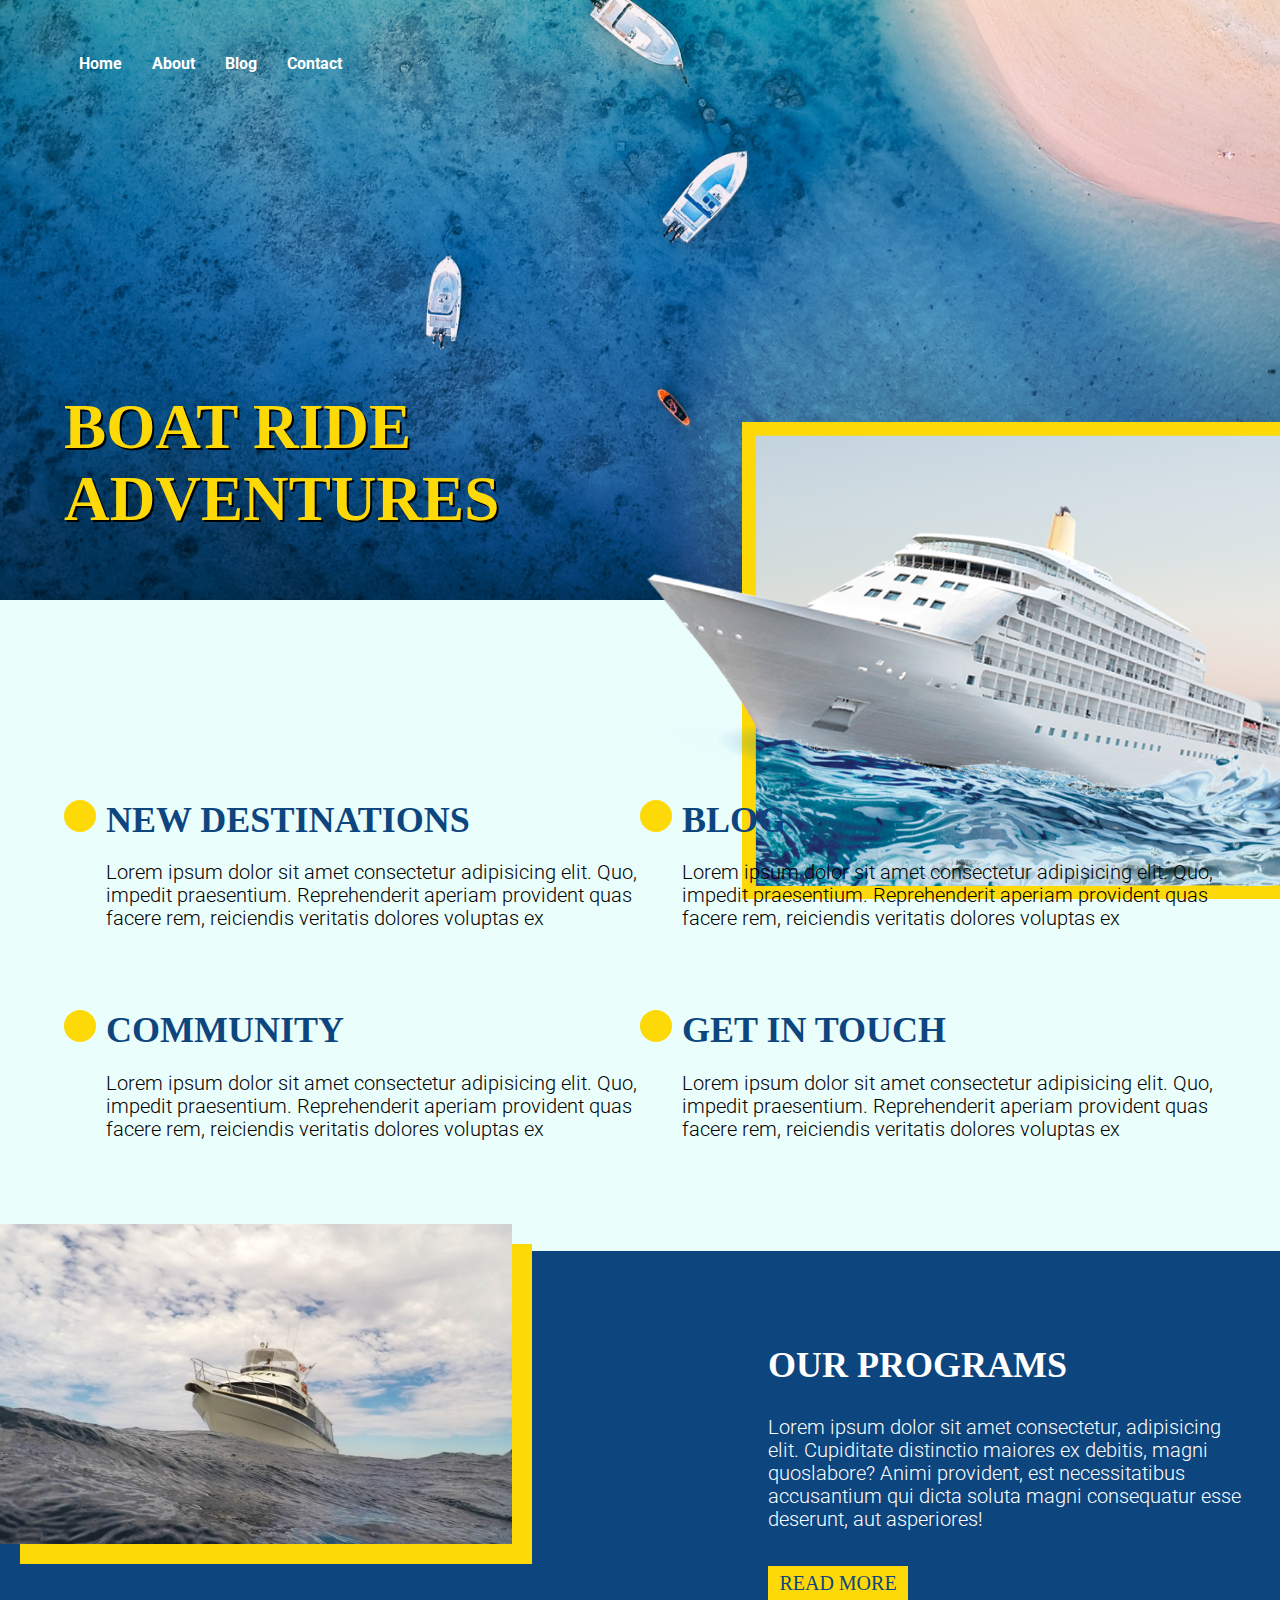
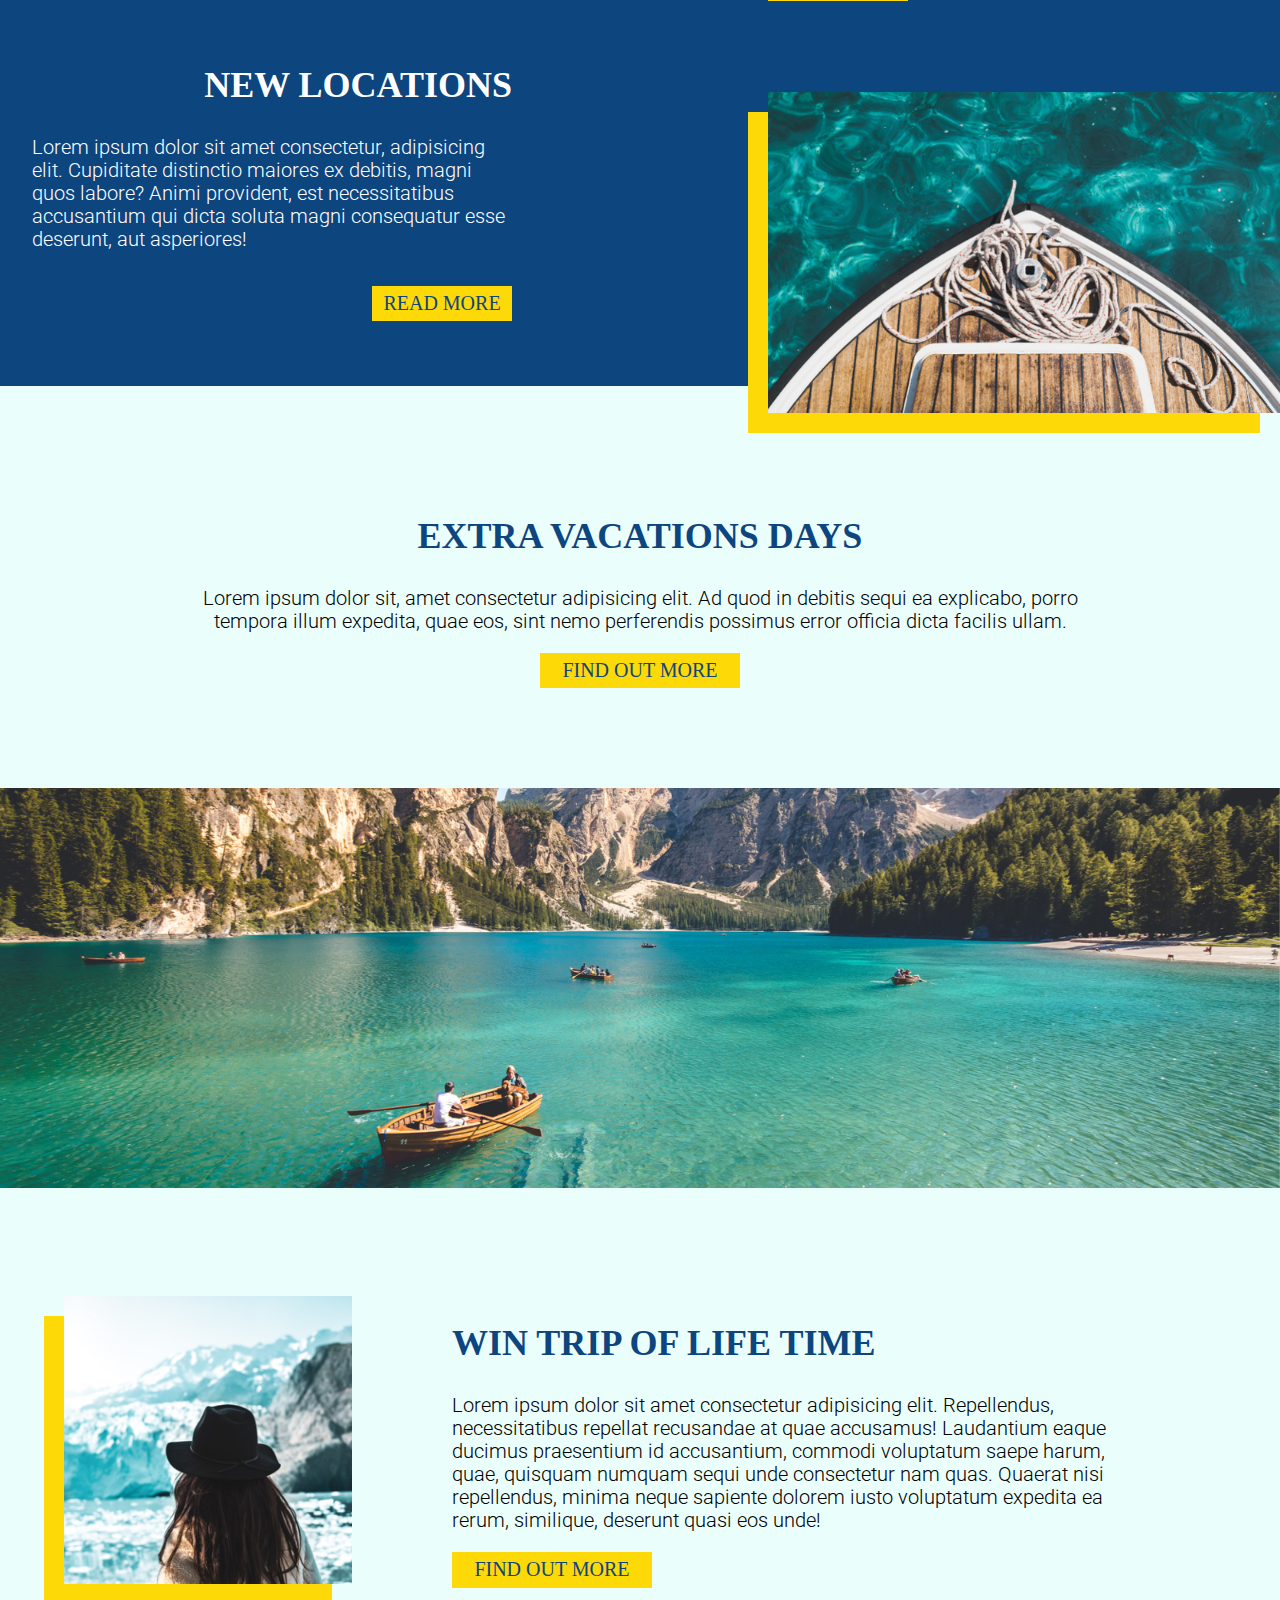
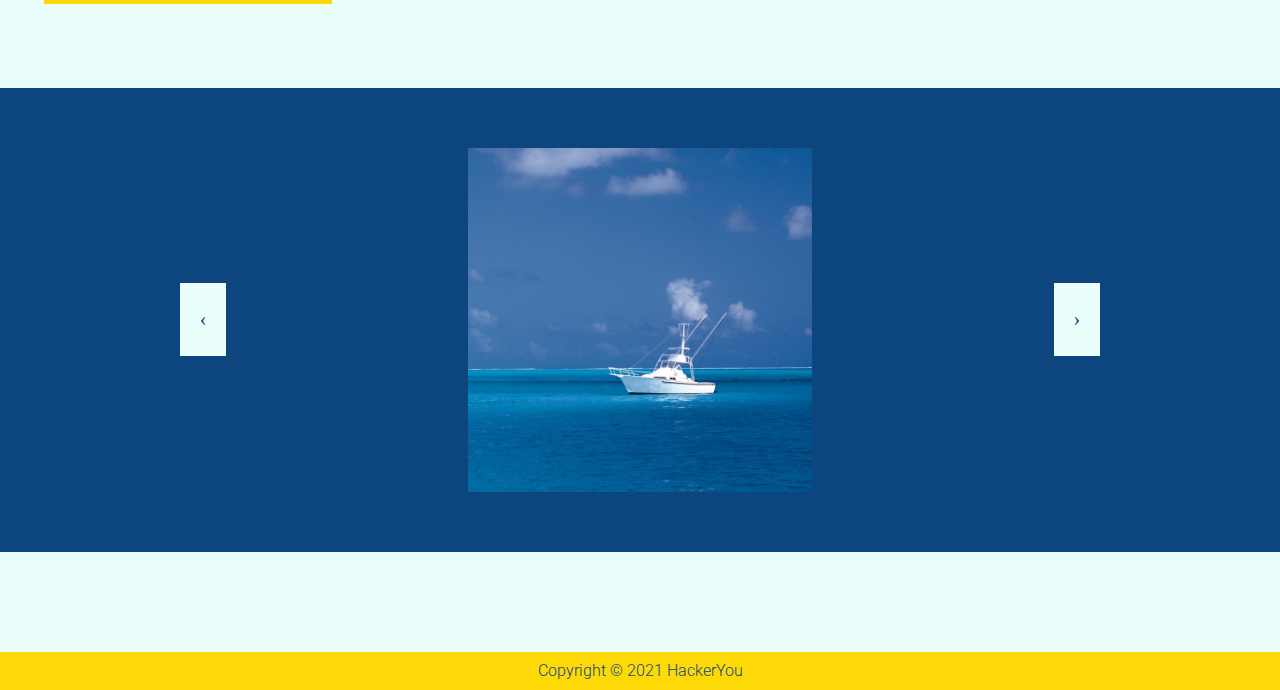
<file: index.html>
<!DOCTYPE html>
<html lang="en">

<head>
  <meta charset="UTF-8">
  <meta name="viewport" content="width=device-width, initial-scale=1.0">
  <title>BOAT RIDE ADVENTURES</title>
  <link rel="stylesheet" href="https://use.fontawesome.com/releases/v5.15.2/css/all.css" integrity="sha384-vSIIfh2YWi9wW0r9iZe7RJPrKwp6bG+s9QZMoITbCckVJqGCCRhc+ccxNcdpHuYu" crossorigin="anonymous">
  <link rel="preconnect" href="https://fonts.gstatic.com">
  <link href="https://fonts.googleapis.com/css2?family=IM+Fell+English:ital@1&family=Roboto:wght@400;700&display=swap"
    rel="stylesheet">
  <link rel="stylesheet" href="./styles/style.css">

</head>

<body>
  <header class="index-header">
    <div class="wrapper">
      <nav>
        <div class="open-nav"><i class="fa fa-bars"></i></div>
        <ul class="nav-container">
          <li><a href="./index.html">Home</a></li>
          <li><a href="#">About</a></li>
          <li><a href="./blog.html">Blog</a></li>
          <li><a href="./contact.html">Contact</a></li>
        </ul>
      </nav>
      <h1>BOAT RIDE <br>ADVENTURES</h1>
    </div>
    <img src="./assets/home-box-header.png" alt="cruise-ship">
  </header>
  <main class="index-main">
    <section class="index-section">      
      <div class="wrapper first-wrapper">
        <div>
            <div class="icon-content-container">
              <div class="icon-container"><i class="fas fa-map-marker-alt"></i></div>
              <div class="content-container">
                <h2>NEW DESTINATIONS</h2>
                <p>Lorem ipsum dolor sit amet consectetur adipisicing elit. Quo, impedit praesentium. Reprehenderit aperiam
                  provident quas facere rem, reiciendis veritatis dolores voluptas ex</p>
              </div>
            </div>
            <div class="icon-content-container">
                <div class="icon-container"><i class="fas fa-users"></i></div>
                <div class="content-container">
                  <h2>COMMUNITY</h2>
                  <p>Lorem ipsum dolor sit amet consectetur adipisicing elit. Quo, impedit praesentium. Reprehenderit aperiam
                    provident quas facere rem, reiciendis veritatis dolores voluptas ex</p>
                </div>
              </div>
          </div>
          <div> 
            <div class="icon-content-container">
              <div class="icon-container"><i class="fas fa-file"></i></div>
              <div class="content-container">
                <h2>BLOG</h2>
                <p>Lorem ipsum dolor sit amet consectetur adipisicing elit. Quo, impedit praesentium. Reprehenderit aperiam
                  provident quas facere rem, reiciendis veritatis dolores voluptas ex</p>
              </div>
            </div>
            <div class="icon-content-container">
              <div class="icon-container"><i class="fas fa-phone"></i></div>
              <div class="content-container">
                <h2>GET IN TOUCH</h2>
                <p>Lorem ipsum dolor sit amet consectetur adipisicing elit. Quo, impedit praesentium. Reprehenderit aperiam
                  provident quas facere rem, reiciendis veritatis dolores voluptas ex</p>
              </div>
            </div>
          </div>
      </div>
    </section>
    <section class="second-wrapper">
      <div class="new-location-container">
        <img src="./assets/left-image.jpg" alt="a yacht on a wave">
        <div class="wrapper">
          <h2>NEW LOCATIONS</h2>
          <p>Lorem ipsum dolor sit amet consectetur, adipisicing elit. Cupiditate distinctio maiores ex debitis, magni
            quos labore? Animi provident, est necessitatibus accusantium qui dicta soluta magni consequatur esse deserunt,
            aut asperiores!</p>
          <button>READ MORE</button>
        </div>
      </div>
      <div class="our-program-container">
        <div class="wrapper">
          <h2>OUR PROGRAMS</h2>
          <p>Lorem ipsum dolor sit amet consectetur, adipisicing elit. Cupiditate distinctio maiores ex debitis, magni
            quoslabore? Animi provident, est necessitatibus accusantium qui dicta soluta magni consequatur esse deserunt,
            aut
            asperiores!</p>
          <button>READ MORE</button>
        </div>
        <img src="./assets/right-image.jpg" alt="birds eye view head on a boat">
      </div>
    </section>
    <section class="third-section">
      <div class="wrapper">
        <div>
          <h2>EXTRA VACATIONS DAYS</h2>
          <p>Lorem ipsum dolor sit, amet consectetur adipisicing elit. Ad quod in debitis sequi ea explicabo, porro
            tempora illum expedita, quae eos, sint nemo perferendis possimus error officia dicta facilis ullam.</p>
          <button>FIND OUT MORE</button>
        </div>
      </div>
      <img src="./assets/banner.jpg" alt="people rowing boat in clear lake">
    </section>
    <section class="fourth-section">
      <div class="wrapper">
        <img src="./assets/small-box.jpg" alt="person looking at some mountains covered with snow">
        <div>
          <h2>WIN TRIP OF LIFE TIME</h2>
          <p>Lorem ipsum dolor sit amet consectetur adipisicing elit. Repellendus, necessitatibus repellat recusandae at
            quae accusamus! Laudantium eaque ducimus praesentium id accusantium, commodi voluptatum saepe harum, quae,
            quisquam numquam sequi unde consectetur nam quas. Quaerat nisi repellendus, minima neque sapiente dolorem
            iusto voluptatum expedita ea rerum, similique, deserunt quasi eos unde!</p>
          <button>FIND OUT MORE</button>
        </div>
      </div>
    </section>

    <section class="gallery carousel-container">
      <div class="wrapper">
        <div class="prev-next-container">
          <button id="previous-button" class="previous">&#8249;</button>
        </div>
        <img class= "gallery-image" id="image-one" src="./assets/gallery-image-3.jpg" alt="a yacht floating on the ocean">
        <!-- <img class="gallery-image" id="image-two" src="./assets/gallery-image-1.jpg" alt="handrail on side of a yacht">
        <img class="gallery-image" id="image-three" src="./assets/gallery-image-2.jpg" alt="sails of a boat">         -->
        <div class="prev-next-container">
          <button id="next-button" class="next">&#8250;</button>
        </div>
      </div>
    </section>
  </main>
  <footer>
    <p>Copyright &copy; 2021 HackerYou</p>
  </footer>
  <script src="script.js"></script>
</body>

</html>
</file>
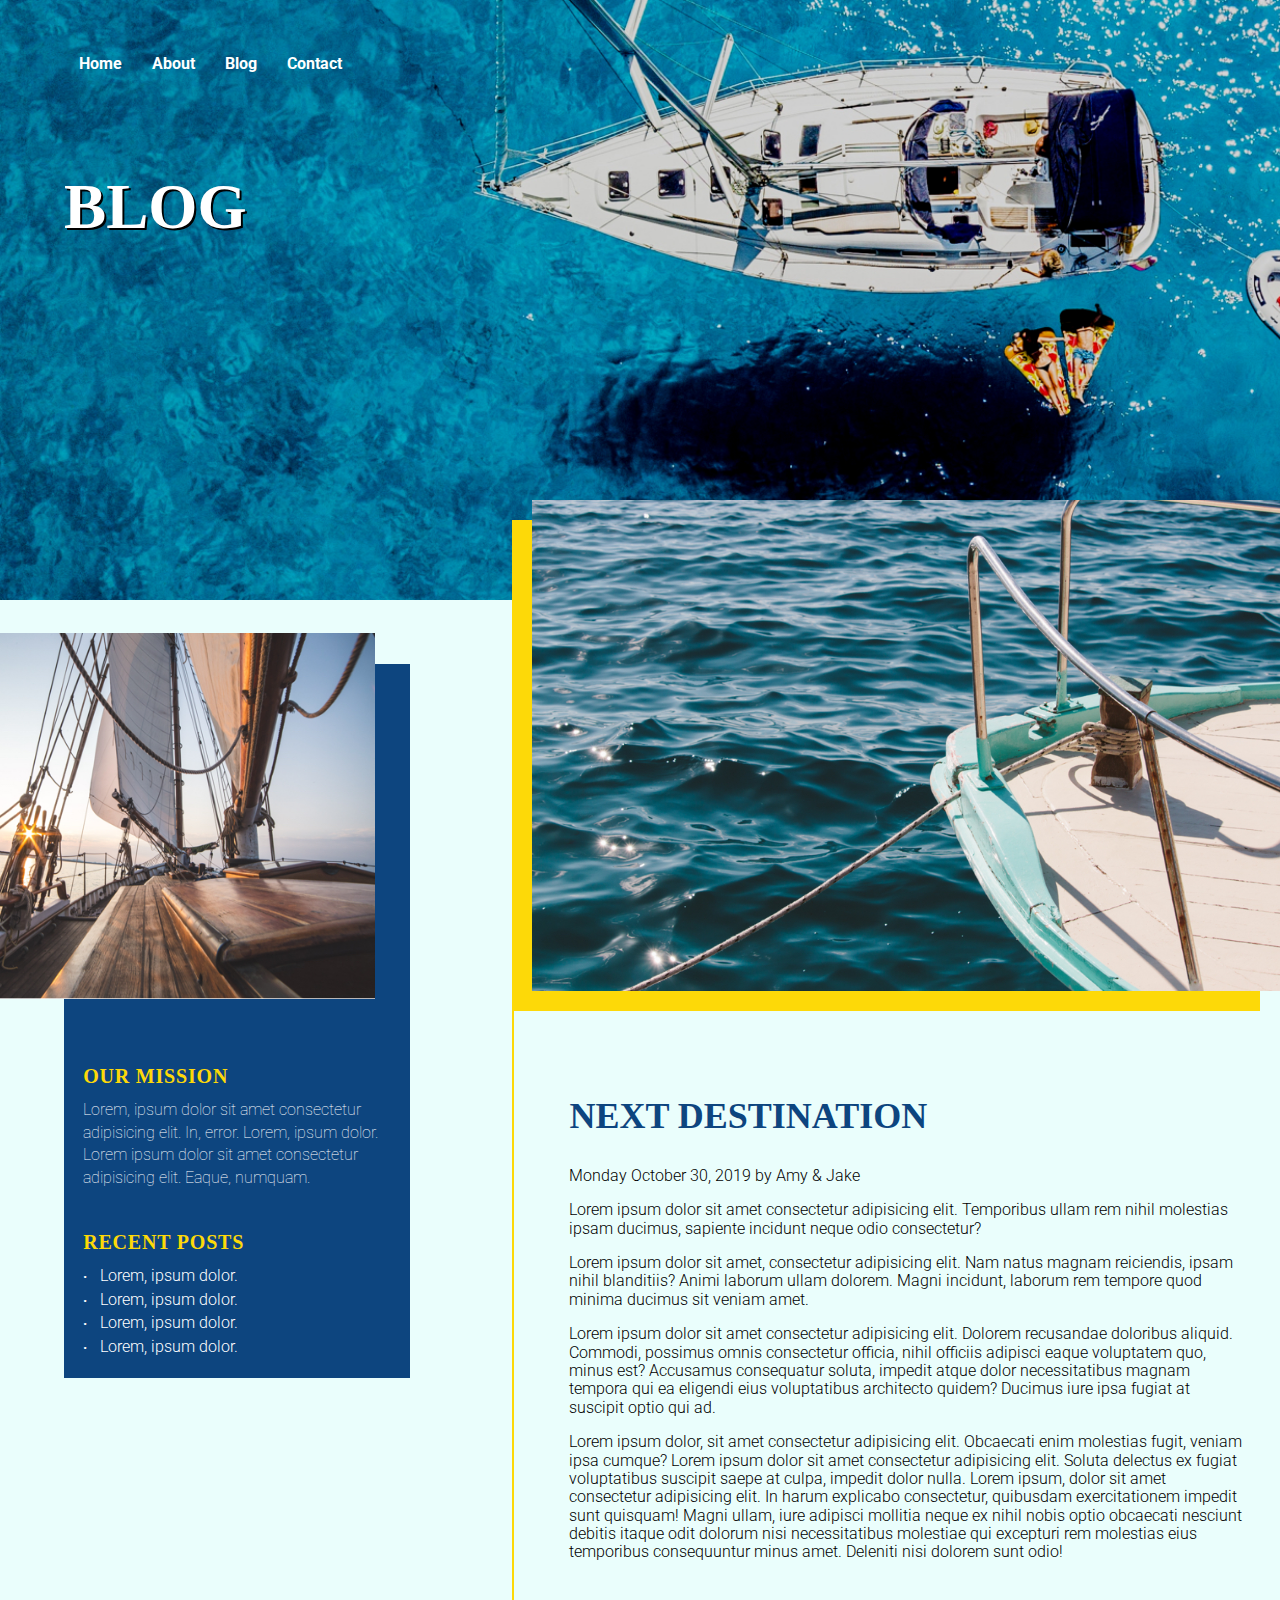
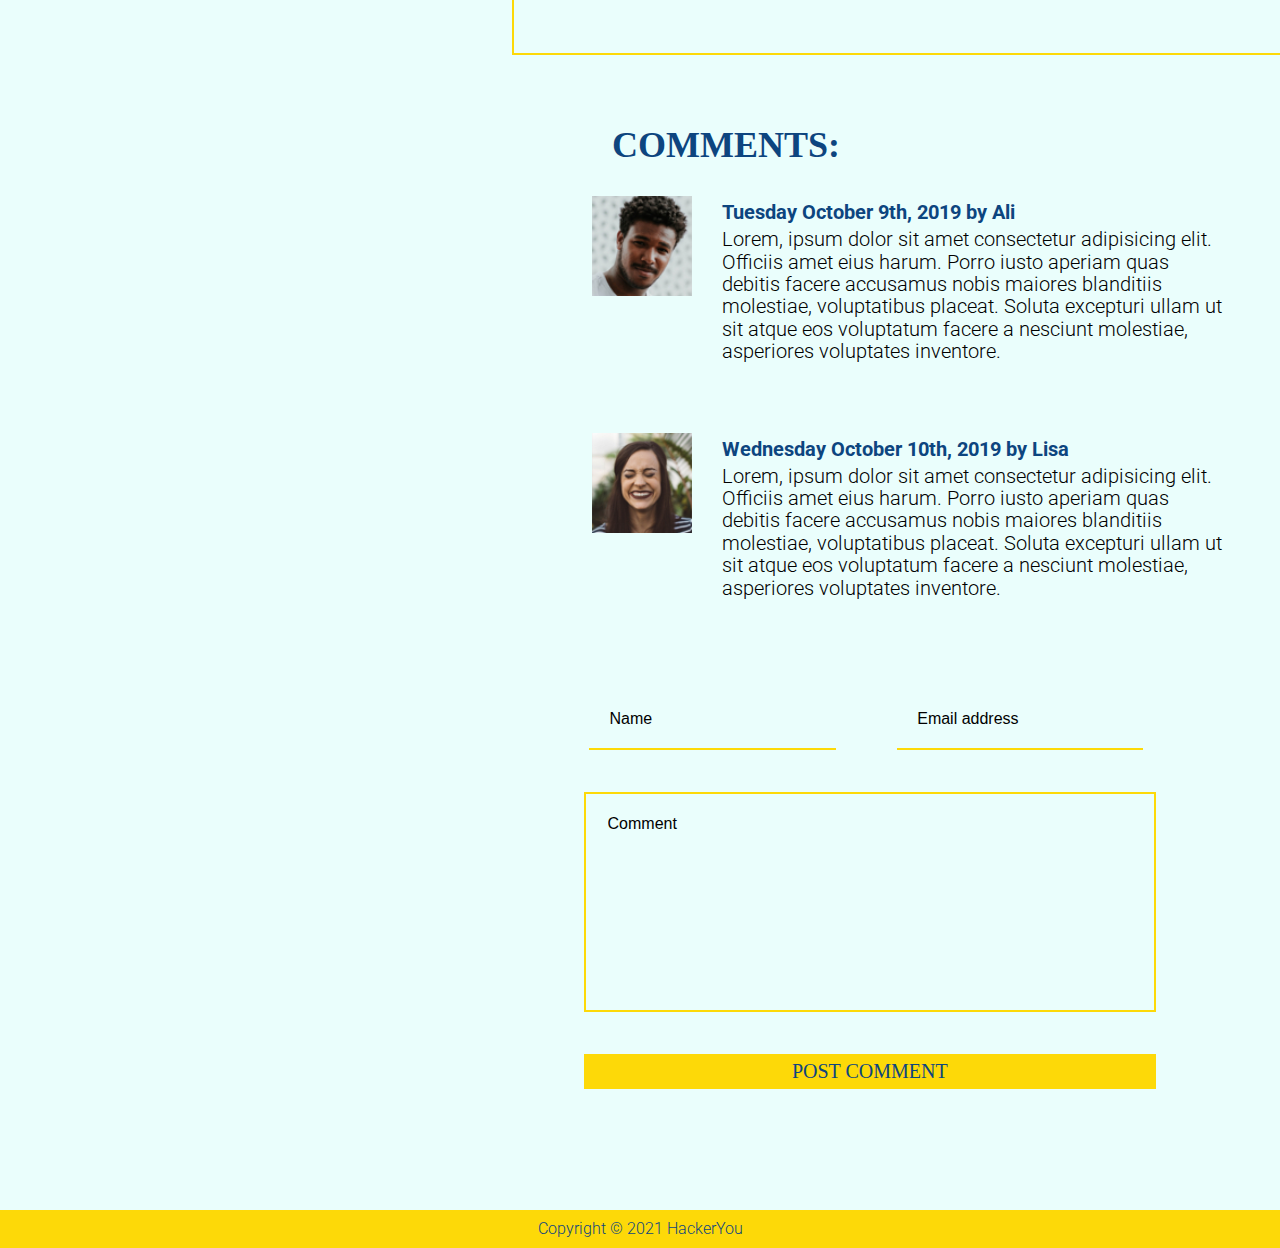
<file: blog.html>
<!DOCTYPE html>
<html lang="en">
<head>
    <meta charset="UTF-8">
    <meta name="viewport" content="width=device-width, initial-scale=1.0">
    <link rel="preconnect" href="https://fonts.gstatic.com">
    <link href="https://fonts.googleapis.com/css2?family=IM+Fell+English:ital@1&family=Roboto:wght@400;700&display=swap" rel="stylesheet">
    <link rel="stylesheet" href="./styles/style.css">
    <title>BLOG</title>
</head>
<body>
    <header class="blog-header">
        <div class="wrapper">
            <nav>
              <div class="open-nav"><i class="fa fa-bars"></i></div>
              <ul class="nav-container">
                <li><a href="./index.html">Home</a></li>
                <li><a href="#">About</a></li>
                <li><a href="./blog.html">Blog</a></li>
                <li><a href="./contact.html">Contact</a></li>
              </ul>
            </nav>
            <h1>BLOG</h1>
        </div>
    </header>
    <div class="blog-container">
      <aside class="wrapper">
        <div class="blog-aside-container">
          <img src="./assets/blog-side-image.jpg" alt="deck of big wooden ship">
          <div>
              <h3>OUR MISSION</h3>
              <p>Lorem, ipsum dolor sit amet consectetur adipisicing elit. In, error. Lorem, ipsum dolor. Lorem ipsum dolor sit amet consectetur adipisicing elit. Eaque, numquam.</p>
          </div>
          <div>
              <h3>RECENT POSTS</h3>
              <ul>
                  <li>Lorem, ipsum dolor.</li>
                  <li>Lorem, ipsum dolor.</li>
                  <li>Lorem, ipsum dolor.</li>
                  <li>Lorem, ipsum dolor.</li>
              </ul>
          </div>
        </div>
      </aside>
      <main class="wrapper">
          <section class="blog-main">
              <img src="./assets/blog-post-image.jpg" alt="a yacht on the ocean tied up">
              <article>
                  <div class="wrapper">
                      <h2>NEXT DESTINATION</h2>
                      <p>Monday October 30, 2019 by Amy & Jake</p>
                      <p>Lorem ipsum dolor sit amet consectetur adipisicing elit. Temporibus ullam rem nihil molestias ipsam ducimus, sapiente incidunt neque odio consectetur?</p>
                      <p>Lorem ipsum dolor sit amet, consectetur adipisicing elit. Nam natus magnam reiciendis, ipsam nihil blanditiis? Animi laborum ullam dolorem. Magni incidunt, laborum rem tempore quod minima ducimus sit veniam amet.</p>
                      <p>Lorem ipsum dolor sit amet consectetur adipisicing elit. Dolorem recusandae doloribus aliquid. Commodi, possimus omnis consectetur officia, nihil officiis adipisci eaque voluptatem quo, minus est? Accusamus consequatur soluta, impedit atque dolor necessitatibus magnam tempora qui ea eligendi eius voluptatibus architecto quidem? Ducimus iure ipsa fugiat at suscipit optio qui ad.</p>
                      <p>Lorem ipsum dolor, sit amet consectetur adipisicing elit. Obcaecati enim molestias fugit, veniam ipsa cumque? Lorem ipsum dolor sit amet consectetur adipisicing elit. Soluta delectus ex fugiat voluptatibus suscipit saepe at culpa, impedit dolor nulla. Lorem ipsum, dolor sit amet consectetur adipisicing elit. In harum explicabo consectetur, quibusdam exercitationem impedit sunt quisquam! Magni ullam, iure adipisci mollitia neque ex nihil nobis optio obcaecati nesciunt debitis itaque odit dolorum nisi necessitatibus molestiae qui excepturi rem molestias eius temporibus consequuntur minus amet. Deleniti nisi dolorem sunt odio!</p>
                  </div>
              </article>  
          </section>
          <section class="blog-section">
              <div>
                  <h2>COMMENTS:</h2>
                  <div class="blog-comment">
                      <img src="./assets/comment-1.jpg" alt="avatar of Ali">
                      <p>
                          <span>Tuesday October 9th, 2019 by Ali</span>
                          <br>
                          Lorem, ipsum dolor sit amet consectetur adipisicing elit. Officiis amet eius harum. Porro iusto aperiam quas debitis facere accusamus nobis maiores blanditiis molestiae, voluptatibus placeat. Soluta excepturi ullam ut sit atque eos voluptatum facere a nesciunt molestiae, asperiores voluptates inventore.
                      </p>
                  </div>
                  <div class="blog-comment">
                      <img src="./assets/comment-2.jpg" alt="avatar of Lisa">
                      <p>
                          <span>Wednesday October 10th, 2019 by Lisa</span>
                        <br>
                          Lorem, ipsum dolor sit amet consectetur adipisicing elit. Officiis amet eius harum. Porro iusto aperiam quas
                          debitis facere accusamus nobis maiores blanditiis molestiae, voluptatibus placeat. Soluta excepturi ullam ut sit
                          atque eos voluptatum facere a nesciunt molestiae, asperiores voluptates inventore.
                      </p>
                  </div>
                </div>
                <form class="input-container blog-contact" action="">
                    <div class="name-email">
                        <label for="user-name"></label>
                        <input type="text" name="user-name" id="user-name" placeholder="Name">
                
                        <label for="email-addr"></label>
                        <input type="email" name="email-addr" id="email-addr" placeholder="Email address">
                    </div>
                    <div class="message">
                        <label for="message"></label>
                        <input type="text" name="message" id="message" placeholder="Comment">
                    </div>
                    <button>POST COMMENT</button>
                
                </form>
              
            
          </section>
      </main>
    </div>
    <footer><p>Copyright &copy; 2021 HackerYou</p></footer>
    <script src="script.js"></script>
</body>
</html>
</file>
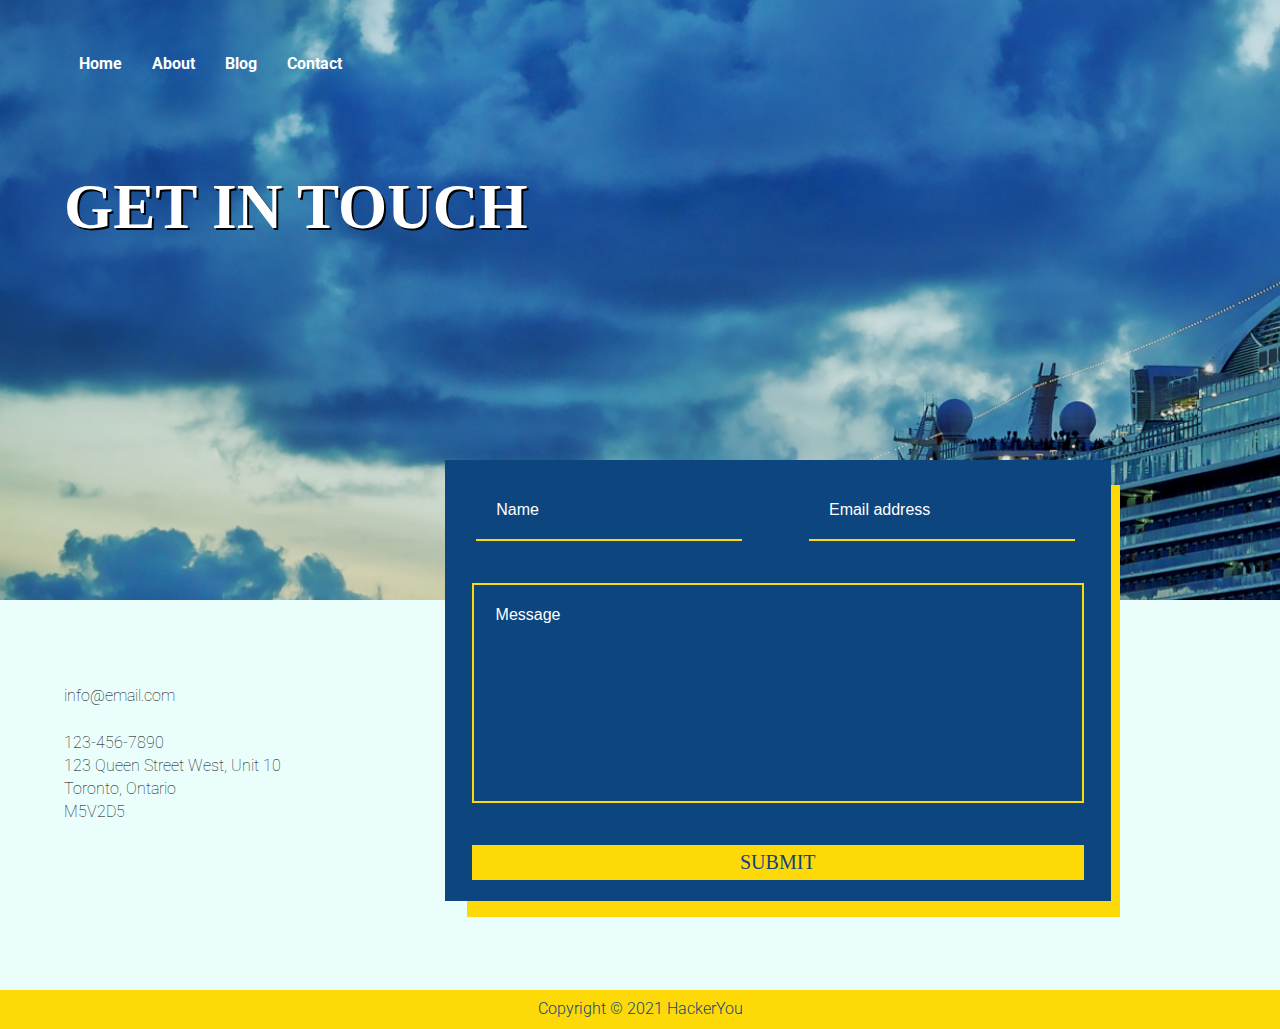
<file: contact.html>
<!DOCTYPE html>
<html lang="en">

<head>
  <meta charset="UTF-8">
  <meta name="viewport" content="width=device-width, initial-scale=1.0">
  <title>CONTACT</title>
  <link rel="stylesheet" href="https://use.fontawesome.com/releases/v5.15.2/css/all.css" integrity="sha384-vSIIfh2YWi9wW0r9iZe7RJPrKwp6bG+s9QZMoITbCckVJqGCCRhc+ccxNcdpHuYu" crossorigin="anonymous">
  <link rel="preconnect" href="https://fonts.gstatic.com">
  <link href="https://fonts.googleapis.com/css2?family=IM+Fell+English:ital@1&family=Roboto:wght@400;700&display=swap" rel="stylesheet">
  <link rel="stylesheet" href="./styles/style.css">
</head>

<body>
  <header class="contact-header">
    <div class="wrapper">
      <nav>
        <ul class="nav-container">
          <div class="open-nav"><i class="fa fa-bars"></i></div>
          <li><a href="./index.html">Home</a></li>
          <li><a href="#">About</a></li>
          <li><a href="./blog.html">Blog</a></li>
          <li><a href="./contact.html">Contact</a></li>
        </ul>
      </nav>
      <h1>GET IN TOUCH</h1>
    </div>
  </header>
  <div class="flex-container">
    <aside>
      <div>
        <i class="fab fa-facebook-f"></i>
        <i class="fab fa-instagram"></i>
        <i class="fab fa-twitter"></i>
        <i class="fab fa-whatsapp"></i>
      </div>
      <p>info@email.com</p>
      <br>
      <p>123-456-7890</p>
      <p>123 Queen Street West, Unit 10</p>
      <p>Toronto, Ontario</p>
      <p>M5V2D5</p>
    </aside>
    <main class="contact-main">
      <form class="input-container" action="">
        <div class="name-email">
          <label for="user-name"></label>
          <input type="text" name="user-name" id="user-name" placeholder="Name">

          <label for="email-addr"></label>
          <input type="email" name="email-addr" id="email-addr" placeholder="Email address">
        </div>
        <div class="message">
          <label for="message"></label>
          <input type="text" name="message" id="message" placeholder="Message">
        </div>
        <button>SUBMIT</button>

      </form>
      <div class="shadow">

      </div>
    </main>
  </div>
  <footer>
    <p>Copyright &copy; 2021 HackerYou</p>
  </footer>
  <script src="script.js"></script>
</body>

</html>
</file>
<file: styles/style.css>
@charset "UTF-8";
html {
  line-height: 1.15;
  -ms-text-size-adjust: 100%;
  -webkit-text-size-adjust: 100%;
}

body {
  margin: 0;
}

article, aside, footer, header, nav, section {
  display: block;
}

h1 {
  font-size: 2em;
  margin: .67em 0;
}

figcaption, figure, main {
  display: block;
}

figure {
  margin: 1em 40px;
}

hr {
  -webkit-box-sizing: content-box;
          box-sizing: content-box;
  height: 0;
  overflow: visible;
}

pre {
  font-family: monospace,monospace;
  font-size: 1em;
}

a {
  background-color: transparent;
  -webkit-text-decoration-skip: objects;
}

abbr[title] {
  border-bottom: none;
  text-decoration: underline;
  -webkit-text-decoration: underline dotted;
          text-decoration: underline dotted;
}

b, strong {
  font-weight: inherit;
}

b, strong {
  font-weight: bolder;
}

code, kbd, samp {
  font-family: monospace,monospace;
  font-size: 1em;
}

dfn {
  font-style: italic;
}

mark {
  background-color: #ff0;
  color: #000;
}

small {
  font-size: 80%;
}

sub, sup {
  font-size: 75%;
  line-height: 0;
  position: relative;
  vertical-align: baseline;
}

sub {
  bottom: -.25em;
}

sup {
  top: -.5em;
}

audio, video {
  display: inline-block;
}

audio:not([controls]) {
  display: none;
  height: 0;
}

img {
  border-style: none;
}

svg:not(:root) {
  overflow: hidden;
}

button, input, optgroup, select, textarea {
  font-family: sans-serif;
  font-size: 100%;
  line-height: 1.15;
  margin: 0;
}

button, input {
  overflow: visible;
}

button, select {
  text-transform: none;
}

button, html [type=button], [type=reset], [type=submit] {
  -webkit-appearance: button;
}

button::-moz-focus-inner, [type=button]::-moz-focus-inner, [type=reset]::-moz-focus-inner, [type=submit]::-moz-focus-inner {
  border-style: none;
  padding: 0;
}

button:-moz-focusring, [type=button]:-moz-focusring, [type=reset]:-moz-focusring, [type=submit]:-moz-focusring {
  outline: 1px dotted ButtonText;
}

fieldset {
  padding: .35em .75em .625em;
}

legend {
  -webkit-box-sizing: border-box;
          box-sizing: border-box;
  color: inherit;
  display: table;
  max-width: 100%;
  padding: 0;
  white-space: normal;
}

progress {
  display: inline-block;
  vertical-align: baseline;
}

textarea {
  overflow: auto;
}

[type=checkbox], [type=radio] {
  -webkit-box-sizing: border-box;
          box-sizing: border-box;
  padding: 0;
}

[type=number]::-webkit-inner-spin-button, [type=number]::-webkit-outer-spin-button {
  height: auto;
}

[type=search] {
  -webkit-appearance: textfield;
  outline-offset: -2px;
}

[type=search]::-webkit-search-cancel-button, [type=search]::-webkit-search-decoration {
  -webkit-appearance: none;
}

::-webkit-file-upload-button {
  -webkit-appearance: button;
  font: inherit;
}

details, menu {
  display: block;
}

summary {
  display: list-item;
}

canvas {
  display: inline-block;
}

template {
  display: none;
}

[hidden] {
  display: none;
}

.clearfix:after {
  visibility: hidden;
  display: block;
  font-size: 0;
  content: '';
  clear: both;
  height: 0;
}

* {
  -webkit-box-sizing: border-box;
  box-sizing: border-box;
}

.visuallyHidden:not(:focus):not(:active) {
  position: absolute;
  width: 1px;
  height: 1px;
  margin: -1px;
  border: 0;
  padding: 0;
  white-space: nowrap;
  -webkit-clip-path: inset(100%);
          clip-path: inset(100%);
  clip: rect(0 0 0);
  overflow: hidden;
}

.sr-only {
  position: absolute;
  width: 1px;
  height: 1px;
  margin: -1px;
  border: 0;
  padding: 0;
  white-space: nowrap;
  -webkit-clip-path: inset(100%);
          clip-path: inset(100%);
  clip: rect(0 0 0 0);
  overflow: hidden;
}

body {
  font-family: 'Roboto', sans-serif;
  background-color: #EAFEFC;
  font-size: 125%;
  font-weight: 300;
}

header h1 {
  font-family: 'IM Fell English', serif;
  font-size: 3.95rem;
  text-shadow: 2px 2px #000000;
}

h2 {
  font-family: 'IM Fell English', serif;
  font-size: 2.25rem;
}

@media (max-width: 900px) {
  header h1 {
    font-size: 2.25rem;
  }
  h2 {
    font-size: 2rem;
  }
}

@media (max-width: 600px) {
  header h1 {
    text-align: center;
  }
  h2 {
    font-size: 2rem;
  }
}

.contact-header {
  background: url(../assets/contact-header.jpg);
  background-size: cover;
}

.flex-container {
  display: -webkit-box;
  display: -ms-flexbox;
  display: flex;
}

.input-container {
  display: -webkit-box;
  display: -ms-flexbox;
  display: flex;
  -webkit-box-orient: vertical;
  -webkit-box-direction: normal;
      -ms-flex-direction: column;
          flex-direction: column;
  -ms-flex-pack: distribute;
      justify-content: space-around;
  -webkit-box-align: center;
      -ms-flex-align: center;
          align-items: center;
}

aside {
  padding: 5%;
  font-size: 1rem;
}

aside i {
  color: #0D457F;
  margin: 0 1rem 1rem 0;
}

aside p {
  margin: 0.3rem 0;
  font-weight: 100;
}

.contact-main {
  position: relative;
}

.input-container {
  position: absolute;
  font-size: 1rem;
  background-color: #0D457F;
  width: 52vw;
  height: 49vh;
  top: -140px;
  left: 100px;
  z-index: 2;
  max-width: 800px;
}

.input-container input {
  background-color: #0D457F;
  border: none;
  color: #ffffff;
}

.shadow {
  position: absolute;
  background-color: #FDD908;
  width: 51vw;
  height: 48vh;
  top: -115px;
  left: 122px;
  z-index: 1;
  max-width: 800px;
}

::-webkit-input-placeholder {
  color: #ffffff;
  opacity: 1;
}

:-ms-input-placeholder {
  color: #ffffff;
  opacity: 1;
}

::-ms-input-placeholder {
  color: #ffffff;
  opacity: 1;
}

::placeholder {
  color: #ffffff;
  opacity: 1;
}

.name-email {
  width: 100%;
  display: -webkit-box;
  display: -ms-flexbox;
  display: flex;
  -ms-flex-pack: distribute;
      justify-content: space-around;
  -webkit-box-align: center;
      -ms-flex-align: center;
          align-items: center;
}

.name-email input {
  width: 40%;
  padding: 20px 20px 20px 20px;
  margin-right: 25px;
  border-bottom: 2px solid #FDD908;
}

.message {
  width: calc(80% + 80px);
  border: 2px solid #FDD908;
  height: 50%;
  padding: 20px;
}

button {
  font-family: 'IM Fell English', serif;
  width: calc(80% + 80px);
  background: #FDD908;
  font-size: 1.25rem;
  line-height: 2.08rem;
  color: #0D457F;
  border: none;
}

button:hover {
  cursor: pointer;
}

@media (max-width: 900px) {
  .flex-container {
    -webkit-box-orient: vertical;
    -webkit-box-direction: reverse;
        -ms-flex-direction: column-reverse;
            flex-direction: column-reverse;
    -webkit-box-pack: center;
        -ms-flex-pack: center;
            justify-content: center;
    -webkit-box-align: center;
        -ms-flex-align: center;
            align-items: center;
    margin-top: 100px;
  }
  .flex-container aside {
    margin-top: 50px;
    text-align: center;
    border: 2px dotted #FDD908;
  }
  .flex-container aside i {
    font-size: 2.25rem;
  }
  .input-container {
    position: static;
    font-size: 1rem;
    background-color: #0D457F;
    width: 80vw;
    height: 49vh;
  }
  .shadow {
    display: none;
  }
}

@media (max-width: 600px) {
  .flex-container {
    -webkit-box-orient: vertical;
    -webkit-box-direction: reverse;
        -ms-flex-direction: column-reverse;
            flex-direction: column-reverse;
    -webkit-box-pack: center;
        -ms-flex-pack: center;
            justify-content: center;
    -webkit-box-align: center;
        -ms-flex-align: center;
            align-items: center;
    margin-top: 50px;
  }
  .input-container {
    position: static;
    font-size: 1rem;
    background-color: #0D457F;
    width: 95vw;
    height: 49vh;
  }
  .input-container button {
    width: 70%;
  }
  .shadow {
    display: none;
  }
  .flex-container aside {
    margin-top: 50px;
    text-align: center;
    border: 2px dotted #FDD908;
  }
  .flex-container aside i {
    font-size: 2.25rem;
  }
  .message {
    width: calc(80% + 20px);
    border: 2px solid #FDD908;
    height: 50%;
    padding: 20px;
  }
  ::-webkit-input-placeholder {
    font-size: 0.75rem;
    color: #ffffff;
    opacity: 1;
  }
  :-ms-input-placeholder {
    font-size: 0.75rem;
    color: #ffffff;
    opacity: 1;
  }
  ::-ms-input-placeholder {
    font-size: 0.75rem;
    color: #ffffff;
    opacity: 1;
  }
  ::placeholder {
    font-size: 0.75rem;
    color: #ffffff;
    opacity: 1;
  }
  .name-email input {
    width: 30%;
    padding: 0;
    border-bottom: 2px solid #FDD908;
  }
}

.index-header {
  background: url(../assets/home-header.jpg);
  background-size: cover;
}

.index-header h1 {
  padding-top: 220px;
  color: #FDD908;
}

.index-header img {
  position: absolute;
  width: 50%;
  right: 0;
  bottom: 0.1vw;
}

.index-section {
  position: relative;
}

.first-wrapper {
  display: -webkit-box;
  display: -ms-flexbox;
  display: flex;
  padding-top: 200px;
}

.first-wrapper h2 {
  margin: 0;
  color: #0D457F;
}

.first-wrapper div {
  padding-bottom: 30px;
}

.icon-content-container {
  display: -webkit-box;
  display: -ms-flexbox;
  display: flex;
}

.content-container {
  display: -webkit-box;
  display: -ms-flexbox;
  display: flex;
  -webkit-box-orient: vertical;
  -webkit-box-direction: normal;
      -ms-flex-direction: column;
          flex-direction: column;
}

.icon-container {
  margin-right: 10px;
}

.icon-container i {
  display: -webkit-box;
  display: -ms-flexbox;
  display: flex;
  -webkit-box-align: center;
      -ms-flex-align: center;
          align-items: center;
  -webkit-box-pack: center;
      -ms-flex-pack: center;
          justify-content: center;
  background-color: #FDD908;
  border-radius: 50%;
  width: 2rem;
  height: 2rem;
  color: #0D457F;
  font-size: 1.25rem;
  text-align: center;
}

.second-wrapper {
  display: -webkit-box;
  display: -ms-flexbox;
  display: flex;
  width: 100%;
  background-color: #0D457F;
  padding: 5% 0;
}

.second-wrapper h2, .second-wrapper p {
  color: #ffffff;
}

.second-wrapper p {
  text-align: initial;
}

.second-wrapper button {
  margin-top: 15px;
  width: 140px;
}

.second-wrapper img {
  width: 80%;
}

.second-wrapper > div {
  display: -webkit-box;
  display: -ms-flexbox;
  display: flex;
  -webkit-box-orient: vertical;
  -webkit-box-direction: normal;
      -ms-flex-direction: column;
          flex-direction: column;
  width: 50%;
}

.new-location-container {
  text-align: right;
}

.new-location-container .wrapper {
  padding-right: 15%;
}

.new-location-container img {
  position: relative;
  -webkit-box-shadow: 20px 20px #FDD908;
          box-shadow: 20px 20px #FDD908;
  left: 0;
  top: -15%;
}

.our-program-container .wrapper {
  padding-left: 15%;
}

.our-program-container img {
  position: relative;
  -webkit-box-shadow: -20px 20px #FDD908;
          box-shadow: -20px 20px #FDD908;
  right: 0;
  top: 15%;
  -ms-flex-item-align: end;
      align-self: flex-end;
}

.third-section {
  text-align: center;
}

.third-section h2 {
  color: #0D457F;
}

.third-section > div {
  padding: 100px 100px;
}

.third-section button {
  width: 200px;
}

.third-section img {
  width: 100%;
}

.fourth-section .wrapper {
  display: -webkit-box;
  display: -ms-flexbox;
  display: flex;
  -webkit-box-align: center;
      -ms-flex-align: center;
          align-items: center;
}

.fourth-section h2 {
  color: #0D457F;
}

.fourth-section .wrapper img {
  width: 25%;
  height: 25%;
  -webkit-box-shadow: -20px 20px #FDD908;
          box-shadow: -20px 20px #FDD908;
  -o-object-fit: cover;
     object-fit: cover;
}

.fourth-section .wrapper div {
  padding: 100px;
}

.fourth-section button {
  width: 200px;
}

.gallery {
  background-color: #0D457F;
  padding: 50px 0;
}

.gallery .wrapper {
  display: -webkit-box;
  display: -ms-flexbox;
  display: flex;
  -ms-flex-pack: distribute;
      justify-content: space-around;
}

.gallery .wrapper img {
  padding: 10px;
  width: calc(100% / 3 - 20px);
}

.gallery button {
  text-decoration: none;
  padding: 20px;
  height: auto;
}

.gallery button:hover {
  background-color: #FDD908;
}

.previous,
.next {
  background-color: #EAFEFC;
  color: #0D457F;
}

.prev-next-container {
  display: -webkit-box;
  display: -ms-flexbox;
  display: flex;
  -webkit-box-pack: center;
      -ms-flex-pack: center;
          justify-content: center;
  -webkit-box-align: center;
      -ms-flex-align: center;
          align-items: center;
}

@media (max-width: 900px) {
  .index-header img {
    display: none;
  }
  .index-header h1 {
    padding-top: 0;
  }
  .first-wrapper {
    -webkit-box-orient: vertical;
    -webkit-box-direction: normal;
        -ms-flex-direction: column;
            flex-direction: column;
    padding-top: 50px;
  }
  .first-wrapper > div {
    padding-bottom: 0;
  }
  .new-location-container .wrapper,
  .our-program-container .wrapper {
    padding-right: 10px;
  }
  .new-location-container {
    text-align: initial;
  }
  .second-wrapper img {
    width: 90%;
  }
  .fourth-section .wrapper div {
    padding: 20px;
  }
}

@media (max-width: 600px) {
  .first-wrapper {
    -webkit-box-pack: center;
        -ms-flex-pack: center;
            justify-content: center;
    -webkit-box-align: center;
        -ms-flex-align: center;
            align-items: center;
  }
  .icon-content-container {
    -webkit-box-orient: vertical;
    -webkit-box-direction: normal;
        -ms-flex-direction: column;
            flex-direction: column;
    -webkit-box-pack: center;
        -ms-flex-pack: center;
            justify-content: center;
    -webkit-box-align: center;
        -ms-flex-align: center;
            align-items: center;
  }
  .content-container {
    text-align: center;
  }
  .second-wrapper {
    -webkit-box-orient: vertical;
    -webkit-box-direction: normal;
        -ms-flex-direction: column;
            flex-direction: column;
    -webkit-box-pack: center;
        -ms-flex-pack: center;
            justify-content: center;
    -webkit-box-align: center;
        -ms-flex-align: center;
            align-items: center;
  }
  .second-wrapper .wrapper {
    text-align: center;
    margin-bottom: 50px;
  }
  .second-wrapper h2 {
    padding: 20px;
  }
  .second-wrapper h2, .second-wrapper p {
    text-align: center;
  }
  .second-wrapper > div {
    width: 90%;
  }
  .our-program-container {
    display: -webkit-box;
    display: -ms-flexbox;
    display: flex;
    -webkit-box-orient: vertical;
    -webkit-box-direction: reverse;
        -ms-flex-direction: column-reverse;
            flex-direction: column-reverse;
  }
  .our-program-container .wrapper {
    padding-left: 0;
  }
  .our-program-container > div {
    -webkit-box-ordinal-group: 3;
        -ms-flex-order: 2;
            order: 2;
  }
  .our-program-container img {
    -webkit-box-ordinal-group: 2;
        -ms-flex-order: 1;
            order: 1;
    margin: 20px 0;
  }
  .third-section > div {
    padding: 30px;
    margin-bottom: 20px;
  }
  .fourth-section .wrapper {
    -webkit-box-orient: vertical;
    -webkit-box-direction: normal;
        -ms-flex-direction: column;
            flex-direction: column;
    -webkit-box-pack: center;
        -ms-flex-pack: center;
            justify-content: center;
    -webkit-box-align: center;
        -ms-flex-align: center;
            align-items: center;
    text-align: center;
    margin-top: 50px;
    margin-bottom: 50px;
  }
  .gallery .wrapper {
    padding: 20px 0;
    -webkit-box-orient: vertical;
    -webkit-box-direction: normal;
        -ms-flex-direction: column;
            flex-direction: column;
    -webkit-box-pack: center;
        -ms-flex-pack: center;
            justify-content: center;
    -webkit-box-align: center;
        -ms-flex-align: center;
            align-items: center;
  }
  .gallery .wrapper img {
    padding: 10px;
    width: 75%;
  }
}

.blog-header {
  background: url(../assets/blog-header.jpg);
  background-size: cover;
}

.blog-container {
  display: -webkit-box;
  display: -ms-flexbox;
  display: flex;
}

.blog-container aside {
  width: 40%;
}

.blog-container main {
  width: 60%;
}

.blog-aside-container {
  background-color: #0D457F;
  padding: 5%;
  width: 90%;
}

.blog-aside-container img {
  position: relative;
  left: -30%;
  bottom: 50px;
  width: 125%;
  height: auto;
}

.blog-aside-container h3 {
  color: #FDD908;
  font-size: 1.25rem;
  font-family: 'IM Fell English', serif;
  line-height: 2.9rem;
  letter-spacing: 0.8px;
  margin: 0;
}

.blog-aside-container p, .blog-aside-container ul {
  color: #ffffff;
  line-height: 1.4rem;
  margin: 0;
  list-style: none;
  padding: 0;
}

.blog-aside-container div:nth-of-type(1) {
  margin-bottom: 30px;
}

.blog-aside-container ul li:before {
  content: "• ";
  font-size: 10pt;
  padding-right: 10px;
}

.blog-main {
  border-left: 2px solid #FDD908;
  border-bottom: 2px solid #FDD908;
  padding-left: 18px;
}

.blog-main img {
  width: 100%;
  position: relative;
  bottom: 100px;
  -webkit-box-shadow: -20px 20px #FDD908;
          box-shadow: -20px 20px #FDD908;
}

article .wrapper {
  padding-top: -20px;
  padding-bottom: 75px;
}

article .wrapper h2 {
  margin-top: 0;
  color: #0D457F;
}

article .wrapper p {
  font-size: 1rem;
}

.blog-comment {
  display: -webkit-box;
  display: -ms-flexbox;
  display: flex;
  margin-bottom: 70px;
}

.blog-comment img {
  width: 100px;
  height: 100px;
  -o-object-fit: cover;
     object-fit: cover;
  margin: 0 30px 0 80px;
}

.blog-comment p {
  margin: 0;
  padding-right: 50px;
  line-height: 1.4rem;
}

.blog-comment p span {
  color: #0D457F;
  line-height: 2rem;
  font-weight: 700;
}

.blog-section h2 {
  margin-left: 100px;
  margin-top: 70px;
  color: #0D457F;
}

.blog-container .blog-contact {
  position: static;
  background-color: #EAFEFC;
  padding-left: 50px;
}

.blog-container .blog-contact input {
  background-color: #EAFEFC;
}

.blog-container .blog-contact input::-webkit-input-placeholder {
  color: #000000;
  opacity: 1;
}

.blog-container .blog-contact input:-ms-input-placeholder {
  color: #000000;
  opacity: 1;
}

.blog-container .blog-contact input::-ms-input-placeholder {
  color: #000000;
  opacity: 1;
}

.blog-container .blog-contact input::placeholder {
  color: #000000;
  opacity: 1;
}

.blog-container .blog-contact .blog-container .blog-contact button {
  color: #FDD908;
  background-color: #0D457F;
  border: none;
}

@media (max-width: 900px) {
  .blog-section {
    display: -webkit-box;
    display: -ms-flexbox;
    display: flex;
    -webkit-box-orient: vertical;
    -webkit-box-direction: normal;
        -ms-flex-direction: column;
            flex-direction: column;
    -webkit-box-pack: center;
        -ms-flex-pack: center;
            justify-content: center;
    -webkit-box-align: center;
        -ms-flex-align: center;
            align-items: center;
    position: relative;
    left: -32.5%;
    padding-top: 50px;
  }
  .blog-section h2 {
    font-size: 1.25rem;
    margin-left: 0;
    margin-top: 0;
    color: #0D457F;
  }
  .blog-section p {
    font-size: 1rem;
  }
  .blog-comment img {
    width: 100px;
    height: 100px;
    -o-object-fit: cover;
       object-fit: cover;
    margin: 0 20px 0 0;
  }
  .blog-container .blog-contact {
    position: static;
    padding-left: 0;
  }
}

@media (max-width: 600px) {
  .blog-header h1 {
    padding-top: 20px;
  }
  .blog-container {
    -webkit-box-orient: vertical;
    -webkit-box-direction: normal;
        -ms-flex-direction: column;
            flex-direction: column;
  }
  .blog-container aside {
    width: 100%;
  }
  .blog-aside-container {
    text-align: center;
    background-color: #0D457F;
    padding: 20px;
    width: 100%;
  }
  .blog-aside-container img {
    display: none;
    position: static;
    left: auto;
    bottom: 50px;
    width: 100%;
    height: auto;
  }
  .blog-container main {
    width: 90%;
  }
  .blog-main {
    width: 100%;
    border: 2px solid #FDD908;
    padding: 18px;
    text-align: center;
  }
  .blog-main h2 {
    padding-top: 20px;
    font-size: 1.25rem;
  }
  .blog-main img {
    width: 100%;
    position: static;
    bottom: 0px;
    -webkit-box-shadow: none;
            box-shadow: none;
  }
  article .wrapper {
    padding-bottom: 20px;
  }
  .blog-section {
    display: -webkit-box;
    display: -ms-flexbox;
    display: flex;
    -webkit-box-orient: vertical;
    -webkit-box-direction: normal;
        -ms-flex-direction: column;
            flex-direction: column;
    -webkit-box-pack: center;
        -ms-flex-pack: center;
            justify-content: center;
    -webkit-box-align: center;
        -ms-flex-align: center;
            align-items: center;
    position: relative;
    left: auto;
    padding-top: 50px;
  }
  .blog-section img {
    width: 75px;
    height: 75px;
  }
  .blog-comment {
    display: -webkit-box;
    display: -ms-flexbox;
    display: flex;
    margin-bottom: 20px;
  }
}

header {
  width: 100%;
  height: 600px;
  color: #ffffff;
}

.wrapper {
  width: 90%;
  margin: 0 auto;
}

.nav-container {
  display: -webkit-box;
  display: -ms-flexbox;
  display: flex;
  list-style: none;
  font-size: 1rem;
  font-weight: bold;
  margin: 0;
  padding: 50px 0;
}

.nav-container li {
  margin: 5px;
}

.nav-container a {
  padding: 10px 0 5px 0;
  margin: 10px;
  text-decoration: none;
  color: #ffffff;
}

.nav-container a:hover {
  border-bottom: 2px solid #FDD908;
}

.open-nav {
  display: none;
}

@media (max-width: 900px) {
  header {
    width: 100%;
    height: 300px;
    color: #ffffff;
  }
}

@media (max-width: 600px) {
  header {
    width: 100%;
    height: 200px;
    color: #ffffff;
  }
  .nav-container {
    padding: 10px 0;
    -webkit-box-pack: center;
        -ms-flex-pack: center;
            justify-content: center;
    -webkit-box-align: center;
        -ms-flex-align: center;
            align-items: center;
  }
  li {
    display: none;
  }
  .open-nav {
    display: block;
    font-size: 2rem;
    padding-top: 20px;
  }
}

footer {
  font-family: 'Roboto', sans-serif;
  font-size: 1rem;
  text-align: center;
  background-color: #FDD908;
  color: #0D457F;
  padding: 10px;
  position: relative;
  bottom: 0;
  width: 100%;
  margin-top: 100px;
}

footer p {
  margin: 0;
}

@media (max-width: 600px) {
  footer {
    margin-top: 50px;
  }
}
</file>
